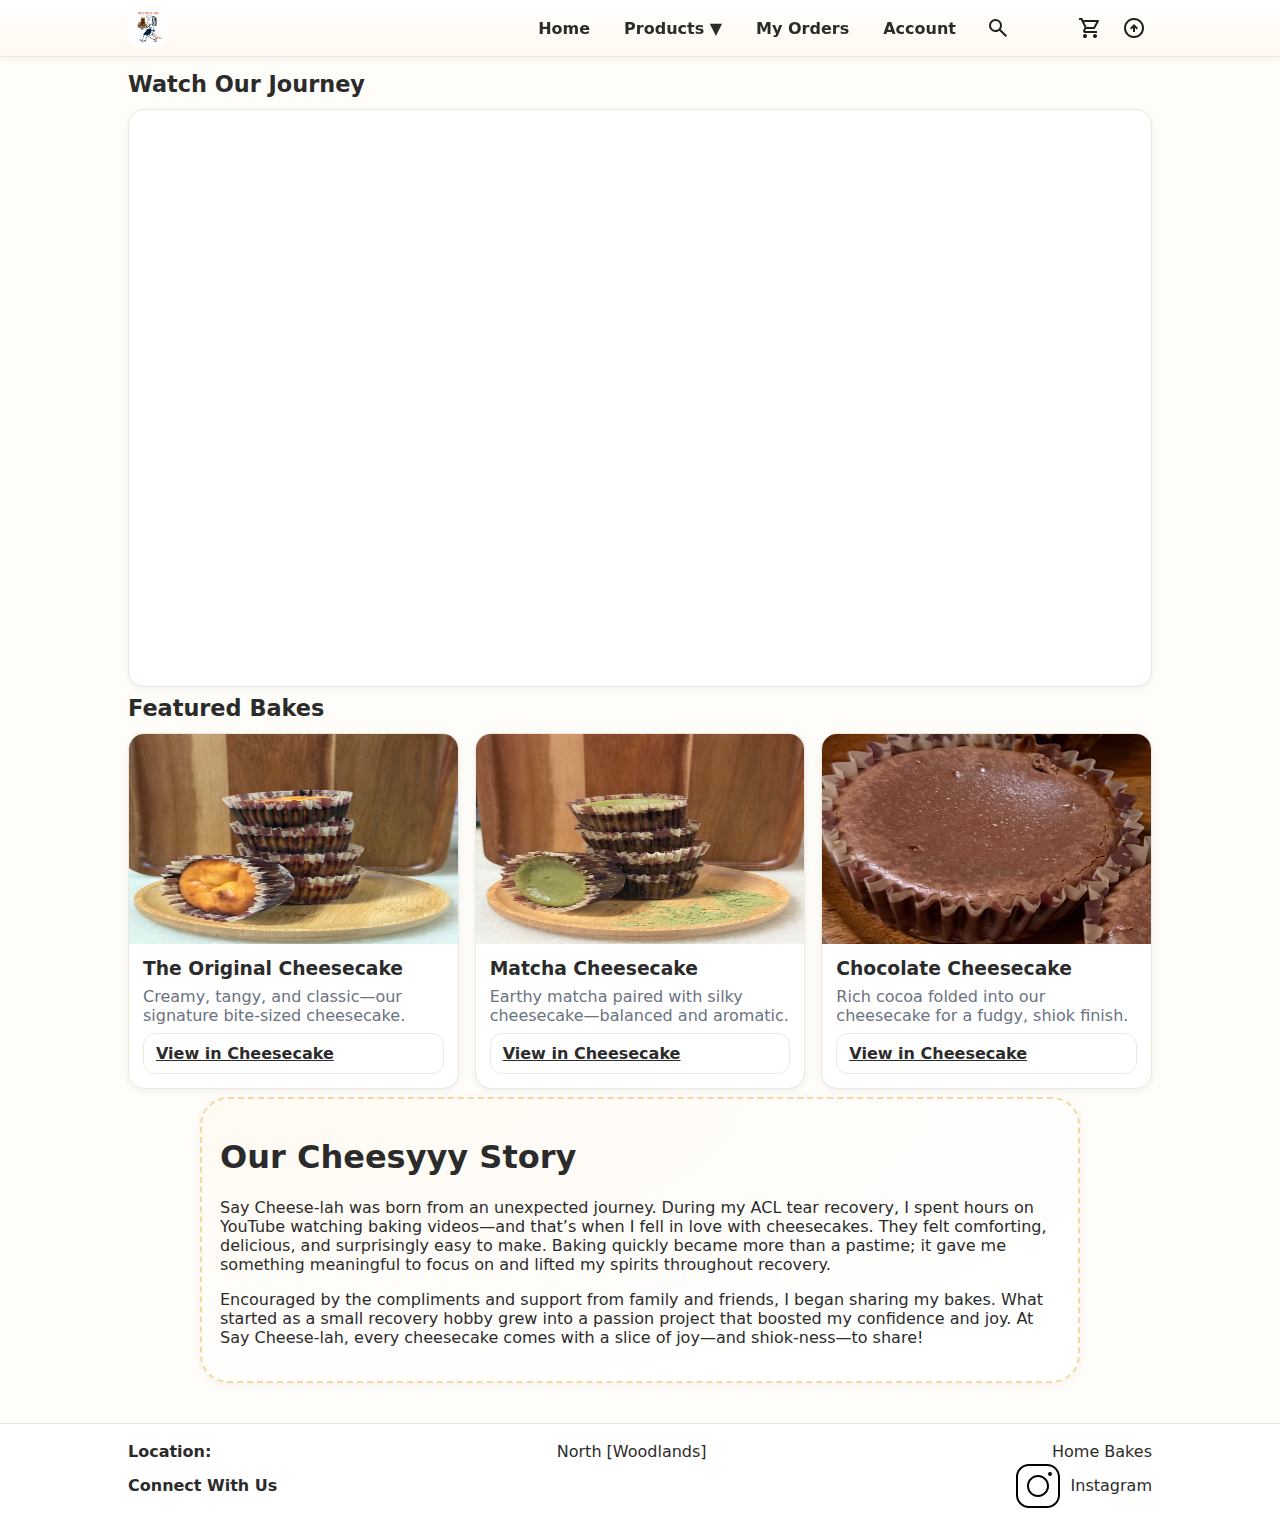
<file: index.html>
<!DOCTYPE html>
<html lang="en">

<head>
  <meta charset="UTF-8" />
  <meta name="viewport" content="width=device-width, initial-scale=1" />
  <title>ShiokBakes</title>

  <!-- Favicon (jpeg) -->
  <link rel="icon" type="image/jpeg" href="/static/images/favicon.jpeg">
  <link rel="shortcut icon" href="/static/images/favicon.jpeg" type="image/jpeg">

  <link rel="stylesheet" href="/static/css/styles.css" />
</head>

<body class="home">
  <!-- Header (shared) -->
  <header class="site-header">
    <div class="header-inner">
      <div class="brand">
        <a href="index.html" aria-label="ShiokBakes Home">
          <img src="/static/images/favicon.jpeg" alt="ShiokBakes logo" class="logo-img" />
        </a>
      </div>

      <nav class="main-nav" aria-label="Primary">
        <a href="index.html" class="nav-link">Home</a>

        <div class="dropdown">
          <a class="dropbtn-link" href="products.html" aria-haspopup="true" aria-expanded="false">Products ▼</a>
          <div class="dropdown-content" role="menu" aria-label="Products">
            <a href="products.html#cheesecake" role="menuitem">Cheesecake</a>
            <a href="products.html#cookies" role="menuitem">Cookies</a>
            <a href="products.html#bread" role="menuitem">Bread</a>
          </div>
        </div>

        <a href="myorders.html" class="nav-link">My Orders</a>
        <a href="account.html" class="nav-link">Account</a>

        <div class="nav-icons" id="navIcons" style="position:relative;">
          <button class="icon-btn" aria-label="Search" id="openSearch" type="button">
            <img src="/static/images/icons/search.svg" alt="Search" />
          </button>
          <div class="search-pop" id="searchPop" aria-hidden="true">
            <input type="search" id="searchInput" placeholder="Search products... (e.g. cheesecake, cookies)" />
            <div class="search-actions">
              <button class="btn-cancel" id="searchCancel" type="button">Cancel</button>
              <button class="btn-go" id="searchGo" type="button">Search</button>
            </div>
          </div>

          <span id="userBadge" class="user-badge" aria-live="polite"></span>

          <a href="cart.html" class="icon-btn cart-btn" aria-label="Cart">
            <img src="/static/images/icons/shopCart.svg" alt="Cart" />
            <span id="cartCount" class="cart-badge" hidden>0</span>
          </a>

          <button id="logoutBtn" class="icon-btn" aria-label="Sign in" type="button">
            <img id="authIcon" src="/static/images/icons/in.svg" alt="Sign in" />
          </button>
        </div>
      </nav>
    </div>
  </header>

  <main class="page-content">

    <!-- 1) YouTube Video (first) -->
    <section class="video-section" aria-labelledby="videoTitle">
      <h2 id="videoTitle" class="section-title">Watch Our Journey</h2>

      <div class="video-wrapper drive" style="max-width: 1280px; margin-inline: auto;">
        <iframe src="https://www.youtube.com/embed/S039izbTt88?rel=0&modestbranding=1&vq=hd1080"
          title="ShiokBakes Journey" frameborder="0"
          allow="accelerometer; autoplay; clipboard-write; encrypted-media; gyroscope; picture-in-picture; fullscreen"
          allowfullscreen loading="lazy">
        </iframe>
      </div>
    </section>

    <!-- 2) Featured Bakes (gallery-only) -->
    <section class="products" aria-labelledby="productsTitle">
      <h2 id="productsTitle" class="section-title">Featured Bakes</h2>

      <div class="gallery-grid">
        <!-- The Original -->
        <article class="gallery-card">
          <img src="/static/images/products/cheesecake.jpeg" alt="The Original Cheesecake" class="gallery-img" />
          <div class="gallery-body">
            <h3 class="gallery-title">The Original Cheesecake</h3>
            <p class="gallery-desc">Creamy, tangy, and classic—our signature bite-sized cheesecake.</p>
            <a class="btn" href="products.html#cheesecake">View in Cheesecake</a>
          </div>
        </article>

        <!-- Matcha -->
        <article class="gallery-card">
          <img src="/static/images/products/matchacheesecake.jpeg" alt="Matcha Cheesecake" class="gallery-img" />
          <div class="gallery-body">
            <h3 class="gallery-title">Matcha Cheesecake</h3>
            <p class="gallery-desc">Earthy matcha paired with silky cheesecake—balanced and aromatic.</p>
            <a class="btn" href="products.html#cheesecake">View in Cheesecake</a>
          </div>
        </article>

        <!-- Chocolate -->
        <article class="gallery-card">
          <img src="/static/images/products/chocolatecheesecake.jpeg" alt="Chocolate Cheesecake" class="gallery-img" />
          <div class="gallery-body">
            <h3 class="gallery-title">Chocolate Cheesecake</h3>
            <p class="gallery-desc">Rich cocoa folded into our cheesecake for a fudgy, shiok finish.</p>
            <a class="btn" href="products.html#cheesecake">View in Cheesecake</a>
          </div>
        </article>
      </div>
    </section>

    <!-- 3) Our Cheesyyy Story (last) -->
    <section class="story story--full" aria-labelledby="storyTitle">
      <div class="story-inner">
        <div class="story-card cloud-frame">
          <h1 id="storyTitle">Our Cheesyyy Story</h1>
          <p>
            Say Cheese-lah was born from an unexpected journey. During my ACL tear recovery, I spent hours on YouTube
            watching baking videos—and that’s when I fell in love with cheesecakes. They felt comforting, delicious,
            and surprisingly easy to make. Baking quickly became more than a pastime; it gave me something meaningful
            to focus on and lifted my spirits throughout recovery.
          </p>
          <p>
            Encouraged by the compliments and support from family and friends, I began sharing my bakes. What started
            as a small recovery hobby grew into a passion project that boosted my confidence and joy. At Say
            Cheese-lah, every cheesecake comes with a slice of joy—and shiok-ness—to share!
          </p>
        </div>
      </div>
    </section>

  </main>

  <footer class="site-footer">
    <div class="footer-left">
      <strong>Location:</strong> North [Woodlands]<br />
      <span>Home Bakes</span>
    </div>
    <div class="footer-right">
      <strong>Connect With Us</strong><br />
      <a href="https://www.instagram.com/" class="social-link" target="_blank" rel="noopener noreferrer">
        <img src="/static/images/icons/instagram.svg" alt="Instagram" />
        <span>Instagram</span>
      </a>
    </div>
  </footer>

  <script src="/static/js/main.js"></script>

  <!-- Safety override (if a legacy .product-card slips on home) -->
  <style>
    body.home .product-card .options,
    body.home .product-card .price-line,
    body.home .product-card .add-to-cart {
      display: none !important;
    }
  </style>
</body>

</html>
</file>
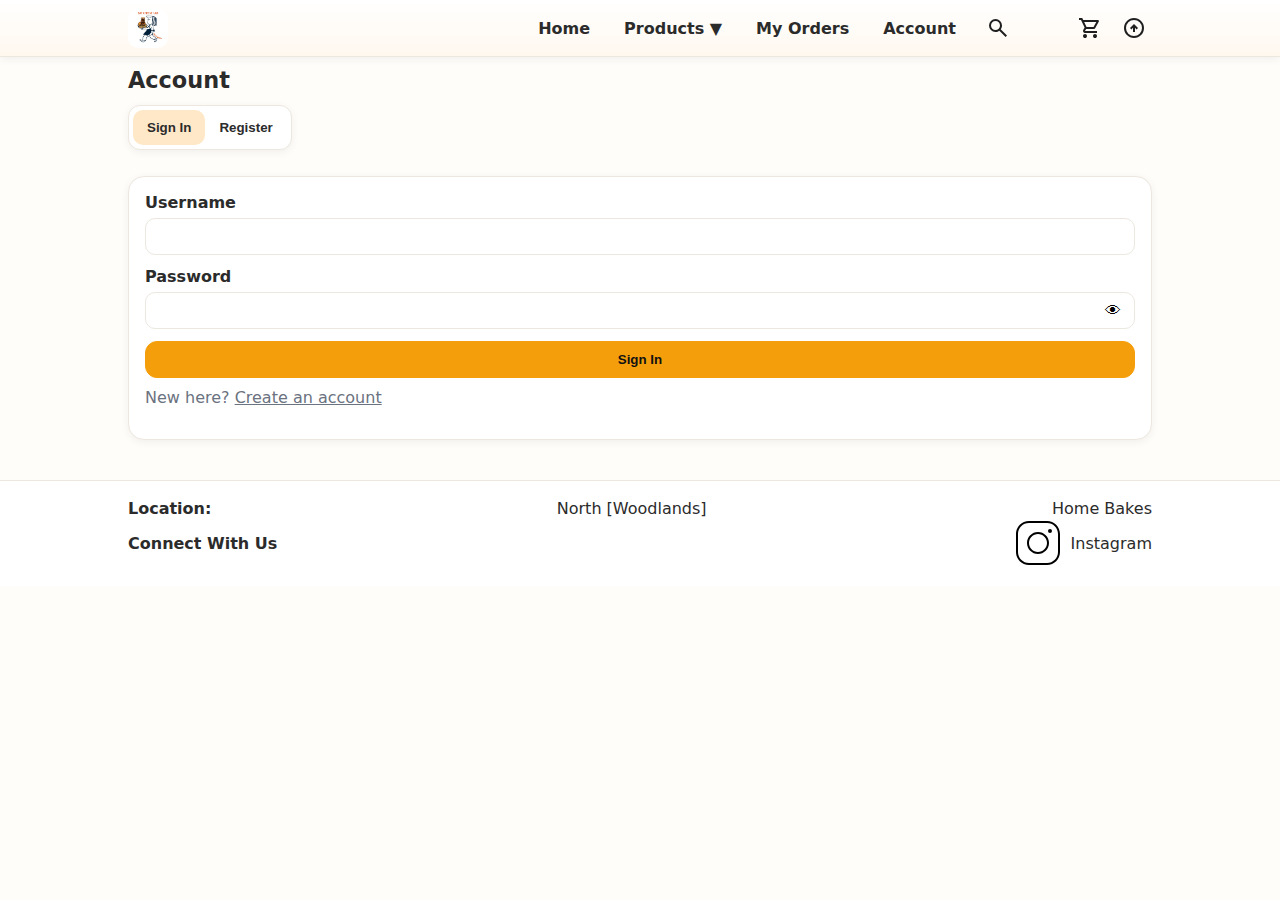
<file: account.html>
<!DOCTYPE html>
<html lang="en">

<head>
  <meta charset="UTF-8" />
  <meta name="viewport" content="width=device-width, initial-scale=1" />
  <title>Account · ShiokBakes</title>

  <link rel="icon" type="image/jpeg" href="/static/images/favicon.jpeg">
  <link rel="stylesheet" href="/static/css/styles.css" />
  <link rel="stylesheet" href="/static/css/account.css" />
</head>

<body>
  <!-- Header (shared) -->
  <header class="site-header">
    <div class="header-inner">
      <div class="brand">
        <a href="index.html" aria-label="ShiokBakes Home">
          <img src="/static/images/favicon.jpeg" alt="ShiokBakes logo" class="logo-img" />
        </a>
      </div>

      <nav class="main-nav" aria-label="Primary">
        <a href="index.html" class="nav-link">Home</a>

        <div class="dropdown">
          <a class="dropbtn-link" href="products.html" aria-haspopup="true" aria-expanded="false">Products ▼</a>
          <div class="dropdown-content" role="menu" aria-label="Products">
            <a href="products.html#cheesecake" role="menuitem">Cheesecake</a>
            <a href="products.html#cookies" role="menuitem">Cookies</a>
            <a href="products.html#bread" role="menuitem">Bread</a>
          </div>
        </div>

        <a href="myorders.html" class="nav-link">My Orders</a>
        <a href="account.html" class="nav-link">Account</a>

        <div class="nav-icons" id="navIcons" style="position:relative;">
          <button class="icon-btn" aria-label="Search" id="openSearch" type="button">
            <img src="/static/images/icons/search.svg" alt="Search" />
          </button>
          <div class="search-pop" id="searchPop" aria-hidden="true">
            <input type="search" id="searchInput" placeholder="Search products..." />
            <div class="search-actions">
              <button class="btn-cancel" id="searchCancel" type="button">Cancel</button>
              <button class="btn-go" id="searchGo" type="button">Search</button>
            </div>
          </div>

          <span id="userBadge" class="user-badge" aria-live="polite"></span>
          <a href="cart.html" class="icon-btn cart-btn" aria-label="Cart">
            <img src="/static/images/icons/shopCart.svg" alt="Cart" />
            <span id="cartCount" class="cart-badge" hidden>0</span>
          </a>
          <button id="logoutBtn" class="icon-btn" aria-label="Sign in" type="button">
            <img id="authIcon" src="/static/images/icons/in.svg" alt="Sign in" />
          </button>
        </div>
      </nav>
    </div>
  </header>

  <main class="account-wrap">
    <h1 class="section-title">Account</h1>

    <div class="tabbar" role="tablist" aria-label="Account tabs">
      <button class="tab active" id="signinTab" role="tab" aria-selected="true" aria-controls="signinPanel">Sign
        In</button>
      <button class="tab" id="registerTab" role="tab" aria-selected="false"
        aria-controls="registerPanel">Register</button>
    </div>

    <!-- Sign in -->
    <section id="signinPanel" class="panel card" role="tabpanel" aria-labelledby="signinTab">
      <form id="loginForm" novalidate>
        <div class="field">
          <label for="loginUsername">Username</label>
          <input id="loginUsername" type="text" autocomplete="username" required />
        </div>

        <div class="field">
          <label for="loginPassword">Password</label>
          <div class="pw-wrap">
            <input id="loginPassword" type="password" autocomplete="current-password" required />
            <button class="pw-toggle" type="button" aria-label="Show password">👁</button>
          </div>
        </div>

        <button class="btn primary full" type="submit">Sign In</button>

        <p class="hint">New here?
          <a href="#" id="goRegister">Create an account</a>
        </p>

        <div class="error" id="loginError" hidden></div>
      </form>
    </section>

    <!-- Register -->
    <section id="registerPanel" class="panel card hidden" role="tabpanel" aria-labelledby="registerTab">
      <form id="registerForm" novalidate>
        <div class="field">
          <label for="regUsername">Username</label>
          <input id="regUsername" type="text" autocomplete="username" required />
        </div>
        <div class="field">
          <label for="regEmail">Email</label>
          <input id="regEmail" type="email" autocomplete="email" required />
        </div>
        <div class="field">
          <label for="regAddress">Address</label>
          <input id="regAddress" type="text" autocomplete="street-address" required />
        </div>
        <div class="field">
          <label for="regPassword">Password</label>
          <div class="pw-wrap">
            <input id="regPassword" type="password" autocomplete="new-password" required />
            <button class="pw-toggle" type="button" aria-label="Show password">👁</button>
          </div>
        </div>

        <button class="btn primary full" type="submit">Create Account</button>

        <p class="hint">Already have an account?
          <a href="#" id="goSignin">Sign in</a>
        </p>

        <div class="error" id="registerError" hidden></div>
      </form>
    </section>

    <!-- Signed-in summary -->
    <section id="signedInPanel" class="panel card hidden" role="region" aria-label="Signed in">
      <h2>Welcome, <span id="acctName"></span>!</h2>
      <p class="muted">You’re signed in. Use the navigation to view products or check your orders.</p>
      <div class="stack">
        <a class="btn" href="products.html">Products</a>
        <a class="btn" href="myorders.html">My Orders</a>
        <button class="btn" id="signoutHere" type="button">Sign out</button>
      </div>
    </section>
  </main>

  <footer class="site-footer">
    <div class="footer-left">
      <strong>Location:</strong> North [Woodlands]<br />
      <span>Home Bakes</span>
    </div>
    <div class="footer-right">
      <strong>Connect With Us</strong><br />
      <a href="https://www.instagram.com/" class="social-link" target="_blank" rel="noopener noreferrer">
        <img src="/static/images/icons/instagram.svg" alt="Instagram" />
        <span>Instagram</span>
      </a>
    </div>
  </footer>

  <script src="/static/js/main.js"></script>
  <script src="/static/js/account.js"></script>
</body>

</html>
</file>
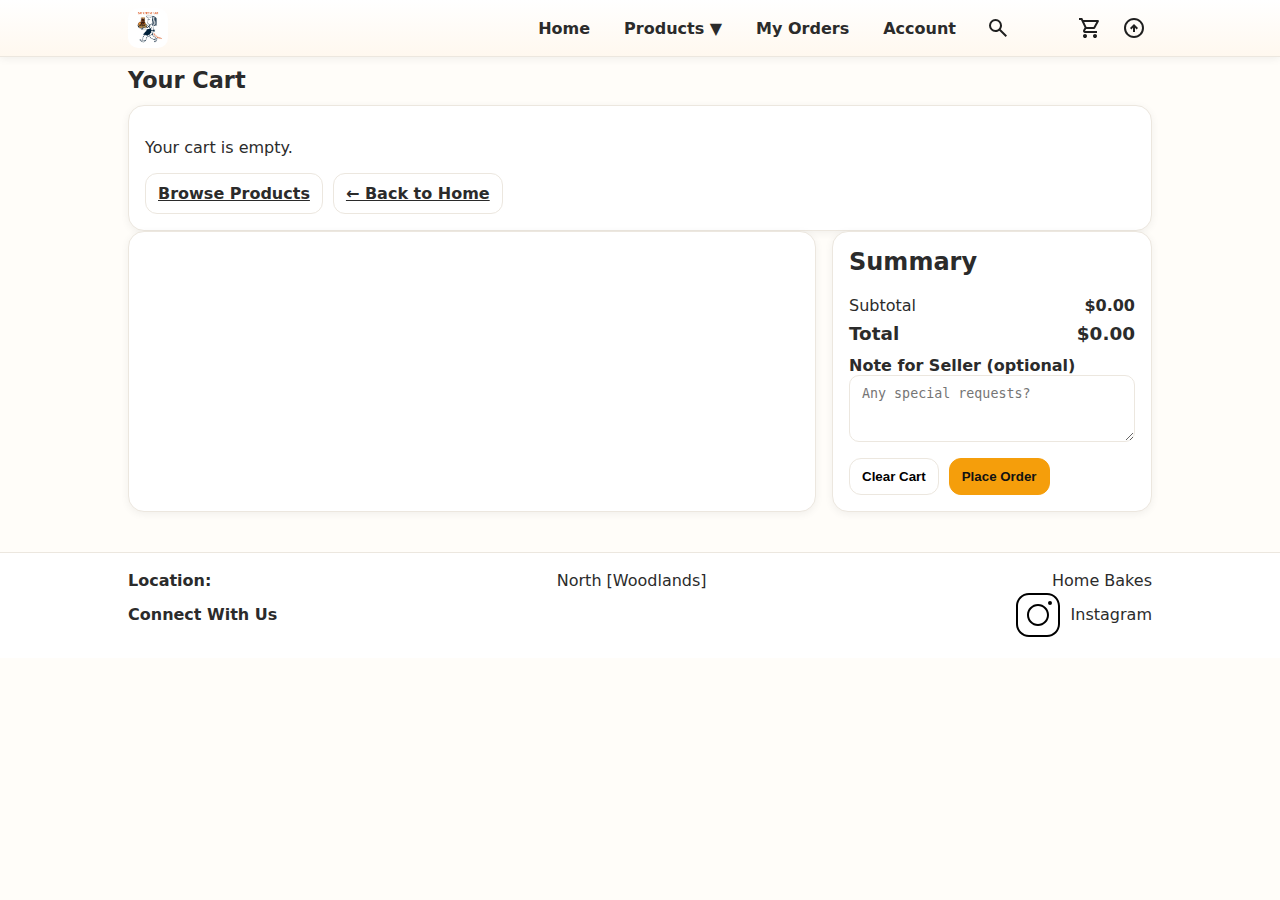
<file: cart.html>
<!DOCTYPE html>
<html lang="en">

<head>
  <meta charset="UTF-8" />
  <meta name="viewport" content="width=device-width, initial-scale=1" />
  <title>Cart · ShiokBakes</title>

  <link rel="icon" type="image/jpeg" href="/static/images/favicon.jpeg">
  <link rel="stylesheet" href="/static/css/styles.css" />
  <link rel="stylesheet" href="/static/css/cart.css" />
</head>

<body>
  <!-- Header (shared) -->
  <header class="site-header">
    <div class="header-inner">
      <div class="brand">
        <a href="index.html" aria-label="ShiokBakes Home">
          <img src="/static/images/favicon.jpeg" alt="ShiokBakes logo" class="logo-img" />
        </a>
      </div>

      <nav class="main-nav" aria-label="Primary">
        <a href="index.html" class="nav-link">Home</a>

        <div class="dropdown">
          <a class="dropbtn-link" href="products.html" aria-haspopup="true" aria-expanded="false">Products ▼</a>
          <div class="dropdown-content" role="menu" aria-label="Products">
            <a href="products.html#cheesecake" role="menuitem">Cheesecake</a>
            <a href="products.html#cookies" role="menuitem">Cookies</a>
            <a href="products.html#bread" role="menuitem">Bread</a>
          </div>
        </div>

        <a href="myorders.html" class="nav-link">My Orders</a>
        <a href="account.html" class="nav-link">Account</a>

        <div class="nav-icons" id="navIcons" style="position:relative;">
          <button class="icon-btn" aria-label="Search" id="openSearch" type="button">
            <img src="/static/images/icons/search.svg" alt="Search" />
          </button>
          <div class="search-pop" id="searchPop" aria-hidden="true">
            <input type="search" id="searchInput" placeholder="Search products..." />
            <div class="search-actions">
              <button class="btn-cancel" id="searchCancel" type="button">Cancel</button>
              <button class="btn-go" id="searchGo" type="button">Search</button>
            </div>
          </div>

          <span id="userBadge" class="user-badge" aria-live="polite"></span>
          <a href="cart.html" class="icon-btn cart-btn" aria-label="Cart">
            <img src="/static/images/icons/shopCart.svg" alt="Cart" />
            <span id="cartCount" class="cart-badge" hidden>0</span>
          </a>
          <button id="logoutBtn" class="icon-btn" aria-label="Sign in" type="button">
            <img id="authIcon" src="/static/images/icons/in.svg" alt="Sign in" />
          </button>
        </div>
      </nav>
    </div>
  </header>

  <main class="cart-wrap">
    <h1 class="section-title">Your Cart</h1>

    <div id="cartEmpty" class="card" hidden>
      <p>Your cart is empty.</p>
      <div class="stack">
        <a class="btn" href="products.html">Browse Products</a>
        <a class="btn" href="index.html">← Back to Home</a>
      </div>
    </div>

    <div id="cartContent" class="cart-grid" hidden>
      <div class="card">
        <div id="cartItems"></div>
      </div>

      <aside class="card cart-summary">
        <h2>Summary</h2>
        <div class="summary-row">
          <span>Subtotal</span>
          <strong id="sumSubtotal">$0.00</strong>
        </div>
        <div class="summary-row total">
          <span>Total</span>
          <strong id="sumTotal">$0.00</strong>
        </div>

        <div class="field" style="margin-top:12px;">
          <label for="orderNote"><strong>Note for Seller (optional)</strong></label>
          <textarea id="orderNote" rows="3" placeholder="Any special requests?"></textarea>
        </div>

        <div class="stack" style="margin-top:12px;">
          <button class="btn" id="clearCart" type="button">Clear Cart</button>
          <button class="btn primary" id="placeOrder" type="button">Place Order</button>
        </div>
      </aside>
    </div>
  </main>

  <footer class="site-footer">
    <div class="footer-left">
      <strong>Location:</strong> North [Woodlands]<br />
      <span>Home Bakes</span>
    </div>
    <div class="footer-right">
      <strong>Connect With Us</strong><br />
      <a href="https://www.instagram.com/" class="social-link" target="_blank" rel="noopener noreferrer">
        <img src="/static/images/icons/instagram.svg" alt="Instagram" />
        <span>Instagram</span>
      </a>
    </div>
  </footer>

  <script src="/static/js/main.js"></script>
  <script src="/static/js/cart.js"></script>
</body>

</html>
</file>
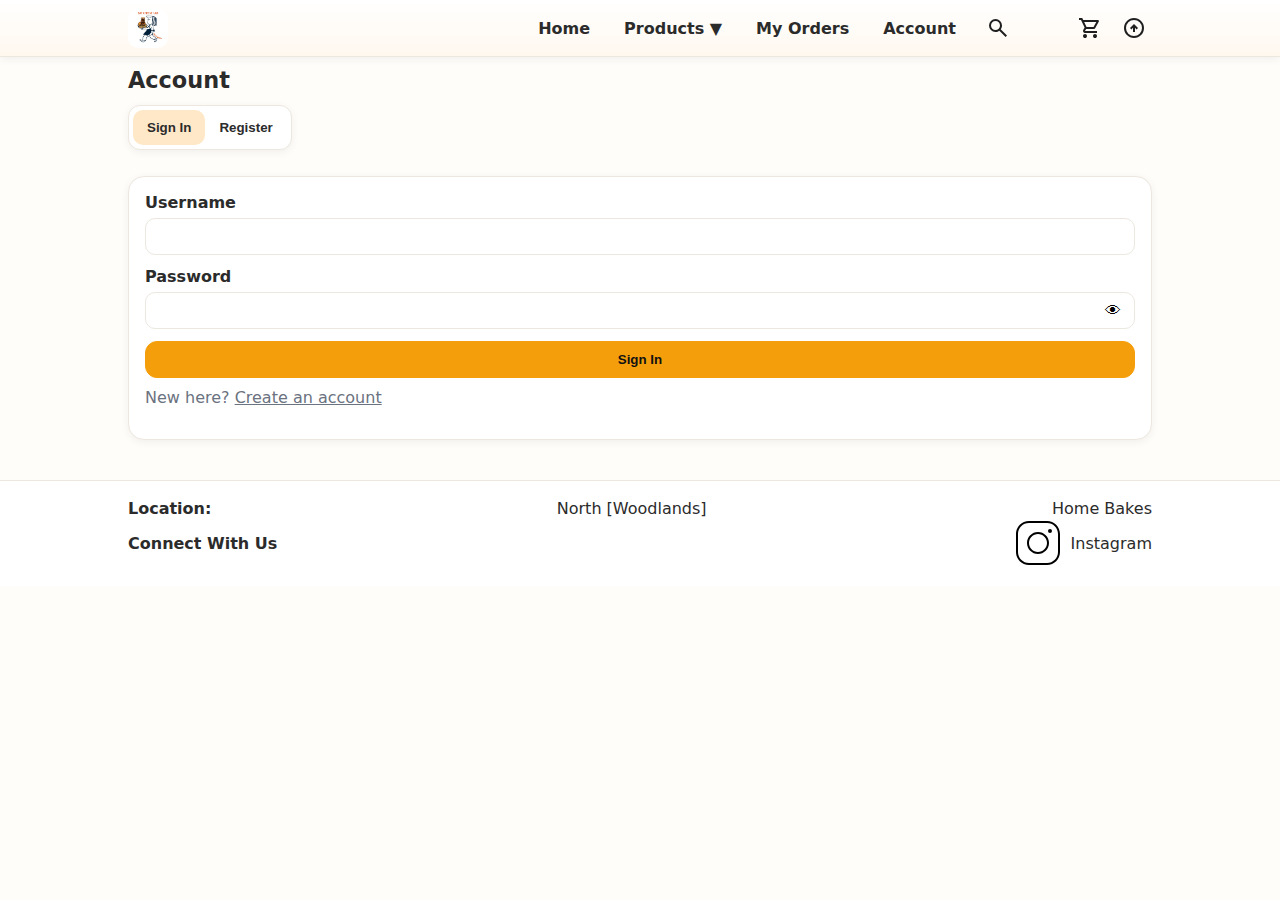
<file: myorders.html>
<!DOCTYPE html>
<html lang="en">

<head>
  <meta charset="UTF-8" />
  <meta name="viewport" content="width=device-width, initial-scale=1" />
  <title>My Orders · ShiokBakes</title>

  <link rel="icon" type="image/jpeg" href="/static/images/favicon.jpeg">
  <link rel="stylesheet" href="/static/css/styles.css" />
  <link rel="stylesheet" href="/static/css/orders.css" />
</head>

<body>
  <!-- Header (shared) -->
  <header class="site-header">
    <div class="header-inner">
      <div class="brand">
        <a href="index.html" aria-label="ShiokBakes Home">
          <img src="/static/images/favicon.jpeg" alt="ShiokBakes logo" class="logo-img" />
        </a>
      </div>

      <nav class="main-nav" aria-label="Primary">
        <a href="index.html" class="nav-link">Home</a>

        <div class="dropdown">
          <a class="dropbtn-link" href="products.html" aria-haspopup="true" aria-expanded="false">Products ▼</a>
          <div class="dropdown-content" role="menu" aria-label="Products">
            <a href="products.html#cheesecake" role="menuitem">Cheesecake</a>
            <a href="products.html#cookies" role="menuitem">Cookies</a>
            <a href="products.html#bread" role="menuitem">Bread</a>
          </div>
        </div>

        <a href="myorders.html" class="nav-link">My Orders</a>
        <a href="account.html" class="nav-link">Account</a>

        <div class="nav-icons" id="navIcons" style="position:relative;">
          <button class="icon-btn" aria-label="Search" id="openSearch" type="button">
            <img src="/static/images/icons/search.svg" alt="Search" />
          </button>
          <div class="search-pop" id="searchPop" aria-hidden="true">
            <input type="search" id="searchInput" placeholder="Search products..." />
            <div class="search-actions">
              <button class="btn-cancel" id="searchCancel" type="button">Cancel</button>
              <button class="btn-go" id="searchGo" type="button">Search</button>
            </div>
          </div>

          <span id="userBadge" class="user-badge" aria-live="polite"></span>
          <a href="cart.html" class="icon-btn cart-btn" aria-label="Cart">
            <img src="/static/images/icons/shopCart.svg" alt="Cart" />
            <span id="cartCount" class="cart-badge" hidden>0</span>
          </a>
          <button id="logoutBtn" class="icon-btn" aria-label="Sign in" type="button">
            <img id="authIcon" src="/static/images/icons/in.svg" alt="Sign in" />
          </button>
        </div>
      </nav>
    </div>
  </header>

  <main class="orders-wrap">
    <h1 class="section-title">My Orders</h1>

    <div id="ordersEmpty" class="card" hidden>
      <p>No orders yet.</p>
      <div class="stack">
        <a class="btn" href="products.html">Browse Products</a>
        <a class="btn" href="index.html">← Back to Home</a>
      </div>
    </div>

    <div id="ordersList" class="orders-list"></div>
  </main>

  <footer class="site-footer">
    <div class="footer-left">
      <strong>Location:</strong> North [Woodlands]<br />
      <span>Home Bakes</span>
    </div>
    <div class="footer-right">
      <strong>Connect With Us</strong><br />
      <a href="https://www.instagram.com/" class="social-link" target="_blank" rel="noopener noreferrer">
        <img src="/static/images/icons/instagram.svg" alt="Instagram" />
        <span>Instagram</span>
      </a>
    </div>
  </footer>

  <script src="/static/js/main.js"></script>
  <script src="/static/js/orders.js"></script>
</body>

</html>
</file>
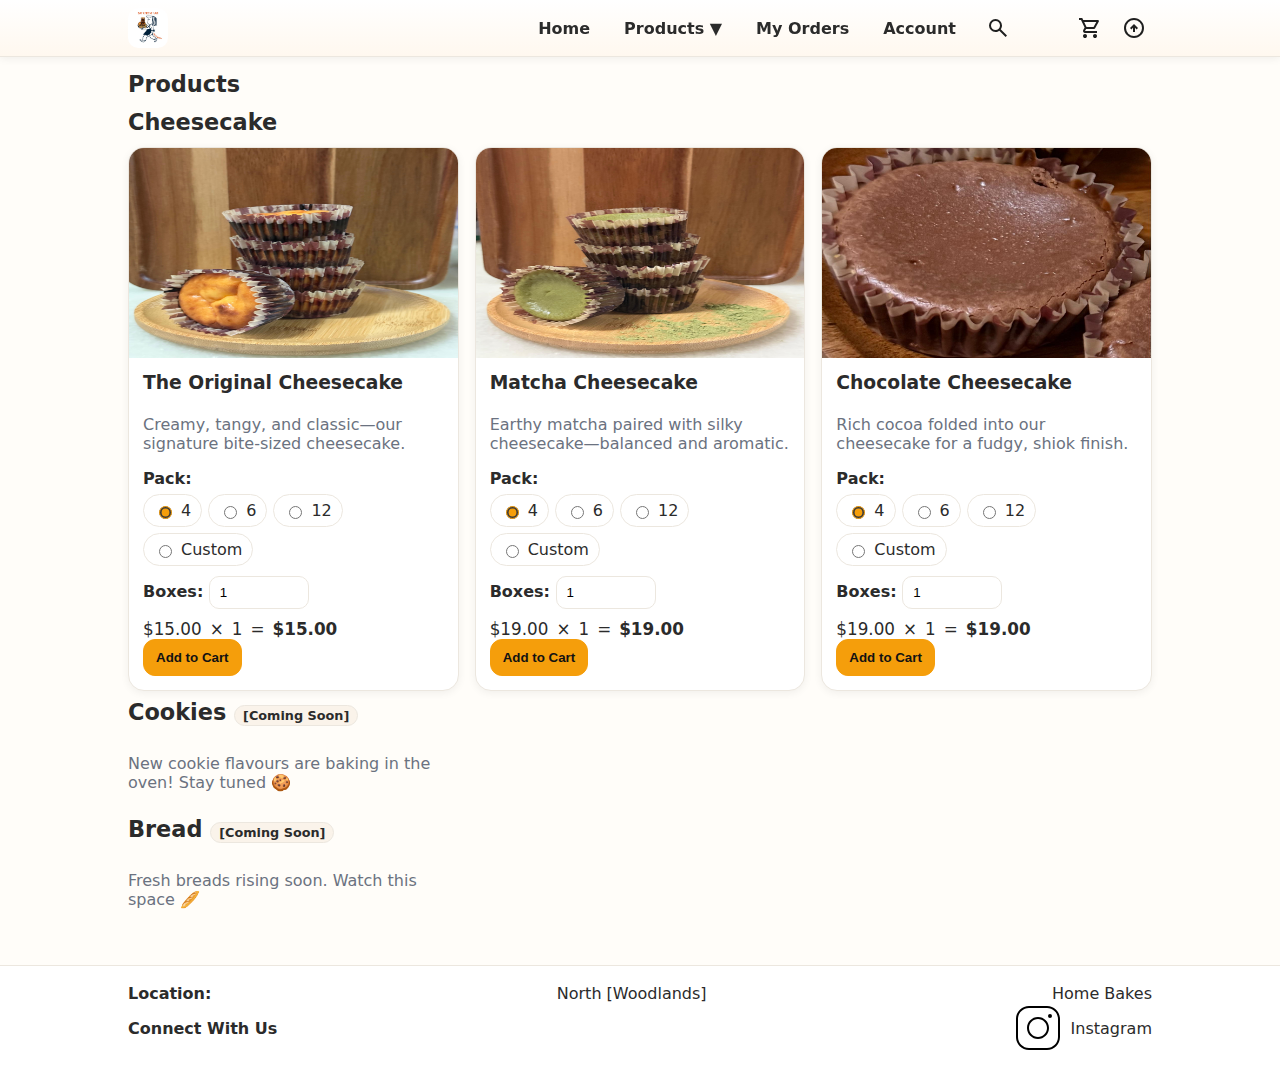
<file: products.html>
<!DOCTYPE html>
<html lang="en">

<head>
  <meta charset="UTF-8" />
  <meta name="viewport" content="width=device-width, initial-scale=1" />
  <title>Products · ShiokBakes</title>

  <link rel="icon" type="image/jpeg" href="/static/images/favicon.jpeg">
  <link rel="stylesheet" href="/static/css/styles.css" />
</head>

<body>
  <!-- Header (shared) -->
  <header class="site-header">
    <div class="header-inner">
      <div class="brand">
        <a href="index.html" aria-label="ShiokBakes Home">
          <img src="/static/images/favicon.jpeg" alt="ShiokBakes logo" class="logo-img" />
        </a>
      </div>

      <nav class="main-nav" aria-label="Primary">
        <a href="index.html" class="nav-link">Home</a>

        <div class="dropdown">
          <a class="dropbtn-link" href="products.html" aria-haspopup="true" aria-expanded="false">Products ▼</a>
          <div class="dropdown-content" role="menu" aria-label="Products">
            <a href="#cheesecake" role="menuitem">Cheesecake</a>
            <a href="#cookies" role="menuitem">Cookies</a>
            <a href="#bread" role="menuitem">Bread</a>
          </div>
        </div>

        <a href="myorders.html" class="nav-link">My Orders</a>
        <a href="account.html" class="nav-link">Account</a>

        <div class="nav-icons" id="navIcons" style="position:relative;">
          <button class="icon-btn" aria-label="Search" id="openSearch" type="button">
            <img src="/static/images/icons/search.svg" alt="Search" />
          </button>
          <div class="search-pop" id="searchPop" aria-hidden="true">
            <input type="search" id="searchInput" placeholder="Search products..." />
            <div class="search-actions">
              <button class="btn-cancel" id="searchCancel" type="button">Cancel</button>
              <button class="btn-go" id="searchGo" type="button">Search</button>
            </div>
          </div>

          <span id="userBadge" class="user-badge" aria-live="polite"></span>
          <a href="cart.html" class="icon-btn cart-btn" aria-label="Cart">
            <img src="/static/images/icons/shopCart.svg" alt="Cart" />
            <span id="cartCount" class="cart-badge" hidden>0</span>
          </a>
          <button id="logoutBtn" class="icon-btn" aria-label="Sign in" type="button">
            <img id="authIcon" src="/static/images/icons/in.svg" alt="Sign in" />
          </button>
        </div>
      </nav>
    </div>
  </header>

  <main class="page-content">
    <h1 class="section-title">Products</h1>

    <!-- Cheesecake: full purchase cards -->
    <section id="cheesecake" class="products" aria-labelledby="cheeseTitle">
      <h2 id="cheeseTitle" class="section-title">Cheesecake</h2>

      <div class="product-grid">
        <!-- The Original -->
        <article class="product-card">
          <img src="/static/images/products/cheesecake.jpeg" alt="The Original Cheesecake" class="product-img" />
          <div class="product-body" data-id="1" data-name="The Original Cheesecake"
            data-img="/static/images/products/cheesecake.jpeg" data-price4="15.00" data-price6="22.00"
            data-price12="45.00" data-piece="4.00">
            <div class="name-qty">
              <h3 class="product-title">The Original Cheesecake</h3>
            </div>

            <div class="options">
              <p class="muted">Creamy, tangy, and classic—our signature bite-sized cheesecake.</p>

              <div class="pack">
                <span class="opt-label">Pack:</span>
                <div class="pack-row">
                  <label class="pill"><input type="radio" name="pack-1" value="4" checked>4</label>
                  <label class="pill"><input type="radio" name="pack-1" value="6">6</label>
                  <label class="pill"><input type="radio" name="pack-1" value="12">12</label>
                  <label class="pill"><input type="radio" name="pack-1" value="custom">Custom</label>
                </div>
              </div>

              <div class="boxes">
                <label class="opt-label">Boxes:
                  <input type="number" class="boxes-input" min="1" value="1" inputmode="numeric" />
                </label>
              </div>

              <p class="custom-note" hidden>
                Note: Please email
                <a href="mailto:orders@shiokbakes.com">orders@shiokbakes.com</a>
                for custom orders.
              </p>

              <div class="price-line">
                <span class="unit-price" data-unit="15.00">$15.00</span>
                <span class="times">×</span>
                <span class="boxes-count">1</span>
                = <strong class="total-price">$15.00</strong>
              </div>
            </div>

            <button class="btn primary add-to-cart" type="button">Add to Cart</button>
          </div>
        </article>

        <!-- Matcha -->
        <article class="product-card">
          <img src="/static/images/products/matchacheesecake.jpeg" alt="Matcha Cheesecake" class="product-img" />
          <div class="product-body" data-id="2" data-name="Matcha Cheesecake"
            data-img="/static/images/products/matchacheesecake.jpeg" data-price4="19.00" data-price6="28.00"
            data-price12="57.00">
            <div class="name-qty">
              <h3 class="product-title">Matcha Cheesecake</h3>
            </div>

            <div class="options">
              <p class="muted">Earthy matcha paired with silky cheesecake—balanced and aromatic.</p>

              <div class="pack">
                <span class="opt-label">Pack:</span>
                <div class="pack-row">
                  <label class="pill"><input type="radio" name="pack-2" value="4" checked>4</label>
                  <label class="pill"><input type="radio" name="pack-2" value="6">6</label>
                  <label class="pill"><input type="radio" name="pack-2" value="12">12</label>
                  <label class="pill"><input type="radio" name="pack-2" value="custom">Custom</label>
                </div>
              </div>

              <div class="boxes">
                <label class="opt-label">Boxes:
                  <input type="number" class="boxes-input" min="1" value="1" inputmode="numeric" />
                </label>
              </div>

              <p class="custom-note" hidden>
                Note: Please email
                <a href="mailto:orders@shiokbakes.com">orders@shiokbakes.com</a>
                for custom orders.
              </p>

              <div class="price-line">
                <span class="unit-price" data-unit="19.00">$19.00</span>
                <span class="times">×</span>
                <span class="boxes-count">1</span>
                = <strong class="total-price">$19.00</strong>
              </div>
            </div>

            <button class="btn primary add-to-cart" type="button">Add to Cart</button>
          </div>
        </article>

        <!-- Chocolate -->
        <article class="product-card">
          <img src="/static/images/products/chocolatecheesecake.jpeg" alt="Chocolate Cheesecake" class="product-img" />
          <div class="product-body" data-id="3" data-name="Chocolate Cheesecake"
            data-img="/static/images/products/chocolatecheesecake.jpeg" data-price4="19.00" data-price6="28.00"
            data-price12="57.00">
            <div class="name-qty">
              <h3 class="product-title">Chocolate Cheesecake</h3>
            </div>

            <div class="options">
              <p class="muted">Rich cocoa folded into our cheesecake for a fudgy, shiok finish.</p>

              <div class="pack">
                <span class="opt-label">Pack:</span>
                <div class="pack-row">
                  <label class="pill"><input type="radio" name="pack-3" value="4" checked>4</label>
                  <label class="pill"><input type="radio" name="pack-3" value="6">6</label>
                  <label class="pill"><input type="radio" name="pack-3" value="12">12</label>
                  <label class="pill"><input type="radio" name="pack-3" value="custom">Custom</label>
                </div>
              </div>

              <div class="boxes">
                <label class="opt-label">Boxes:
                  <input type="number" class="boxes-input" min="1" value="1" inputmode="numeric" />
                </label>
              </div>

              <p class="custom-note" hidden>
                Note: Please email
                <a href="mailto:orders@shiokbakes.com">orders@shiokbakes.com</a>
                for custom orders.
              </p>

              <div class="price-line">
                <span class="unit-price" data-unit="19.00">$19.00</span>
                <span class="times">×</span>
                <span class="boxes-count">1</span>
                = <strong class="total-price">$19.00</strong>
              </div>
            </div>

            <button class="btn primary add-to-cart" type="button">Add to Cart</button>
          </div>
        </article>
      </div>
    </section>

    <!-- Cookies / Bread (Coming soon) -->
    <section id="cookies" class="products" aria-labelledby="cookiesTitle">
      <h2 id="cookiesTitle" class="section-title">Cookies <span class="badge">[Coming Soon]</span></h2>
      <div class="product-grid">
        <p class="muted">New cookie flavours are baking in the oven! Stay tuned 🍪</p>
      </div>
    </section>

    <section id="bread" class="products" aria-labelledby="breadTitle">
      <h2 id="breadTitle" class="section-title">Bread <span class="badge">[Coming Soon]</span></h2>
      <div class="product-grid">
        <p class="muted">Fresh breads rising soon. Watch this space 🥖</p>
      </div>
    </section>
  </main>

  <footer class="site-footer">
    <div class="footer-left">
      <strong>Location:</strong> North [Woodlands]<br />
      <span>Home Bakes</span>
    </div>
    <div class="footer-right">
      <strong>Connect With Us</strong><br />
      <a href="https://www.instagram.com/" class="social-link" target="_blank" rel="noopener noreferrer">
        <img src="/static/images/icons/instagram.svg" alt="Instagram" />
        <span>Instagram</span>
      </a>
    </div>
  </footer>

  <script src="/static/js/main.js"></script>
</body>

</html>
</file>
<file: static/css/styles.css>
/* ========== ShiokBakes – Global Theme & Layout ========== */

/* Soft bakery theme (warm, cozy) */
:root {
  --bg: #fffdf9;
  --text: #2b2b2b;
  --muted: #6b7280;

  --brand: #f59e0b;
  /* honey amber */
  --brand-2: #fde68a;
  /* soft honey */
  --accent: #e11d48;
  /* raspberry pink (for alerts/badge) */

  --card-bg: #ffffff;
  --card-border: #ece7df;

  --pill-bg: #faf3ea;
  --pill-active: #ffe8c7;
  --pill-text-active: #2b2b2b;

  --shadow-sm: 0 2px 8px rgba(0, 0, 0, .06);
  --shadow-lg: 0 20px 36px rgba(0, 0, 0, .12);

  --wrap: 1024px;
}

* {
  box-sizing: border-box;
}

html {
  font-size: 16px;
}

@media (max-width: 360px) {
  html {
    font-size: 15px;
  }
}

@media (max-width: 320px) {
  html {
    font-size: 14px;
  }
}

html,
body {
  margin: 0;
  padding: 0;
  background: var(--bg);
  color: var(--text);
  font-family: system-ui, -apple-system, Segoe UI, Roboto, "Helvetica Neue", Arial, "Noto Sans", "Apple Color Emoji", "Segoe UI Emoji", "Segoe UI Symbol";
}

img {
  max-width: 100%;
  display: block;
}

a {
  color: inherit;
}

/* -------- Header -------- */
.site-header {
  position: sticky;
  top: 0;
  z-index: 999;
  background: linear-gradient(180deg, #fff, #fff8ef);
  border-bottom: 1px solid var(--card-border);
  box-shadow: var(--shadow-sm);
  overflow: visible;
  /* so dropdown can overflow */
}

.header-inner {
  width: min(var(--wrap), 95%);
  margin: 0 auto;
  display: flex;
  align-items: center;
  justify-content: space-between;
  gap: 12px;
  padding: 8px 0;
}

.brand {
  display: flex;
  align-items: center;
  gap: 10px;
}

.logo-img {
  width: 40px;
  height: 40px;
  border-radius: 10px;
}

/* Nav bar */
.main-nav {
  display: flex;
  align-items: center;
  gap: 14px;
}

.nav-link {
  text-decoration: none;
  font-weight: 700;
  padding: 8px 10px;
  border-radius: 8px;
}

.nav-link:hover {
  background: var(--pill-bg);
}

/* Dropdown (anchor button that also links) */
.dropdown {
  position: relative;
}

.dropbtn-link {
  text-decoration: none;
  color: var(--text);
  font-weight: 700;
  padding: 8px 10px;
  border-radius: 8px;
  display: inline-block;
}

.dropbtn-link:hover {
  background: var(--pill-bg);
}

.dropdown-content {
  position: absolute;
  right: 0;
  top: 100%;
  display: none;
  min-width: 180px;
  background: #fff;
  border: 1px solid var(--card-border);
  border-radius: 12px;
  box-shadow: var(--shadow-lg);
  padding: 6px;
  z-index: 1000;
}

.dropdown:hover .dropdown-content,
.dropdown:focus-within .dropdown-content {
  display: block;
}

.dropdown-content a {
  display: block;
  padding: 10px 12px;
  border-radius: 8px;
  color: var(--text);
  text-decoration: none;
  white-space: nowrap;
}

.dropdown-content a:hover {
  background: var(--pill-bg);
}

/* Icons area */
.nav-icons {
  display: flex;
  align-items: center;
  gap: 8px;
  position: relative;
}

.icon-btn {
  background: transparent;
  border: 0;
  cursor: pointer;
  padding: 6px;
  border-radius: 10px;
}

.icon-btn:hover {
  background: var(--pill-bg);
}

.user-badge {
  font-weight: 800;
  color: #6b7280;
  min-width: 40px;
  text-align: right;
}

/* Search popover */
.search-pop {
  position: absolute;
  right: 60px;
  top: 120%;
  background: #fff;
  border: 1px solid var(--card-border);
  border-radius: 12px;
  box-shadow: var(--shadow-lg);
  padding: 10px;
  width: 260px;
  display: none;
}

.search-pop[aria-hidden="false"] {
  display: block;
}

.search-pop input[type="search"] {
  width: 100%;
  padding: 10px 12px;
  border: 1px solid var(--card-border);
  border-radius: 10px;
  outline: none;
}

.search-actions {
  display: flex;
  gap: 8px;
  justify-content: flex-end;
  margin-top: 8px;
}

.btn-go,
.btn-cancel {
  padding: 8px 10px;
  border-radius: 10px;
  border: 1px solid var(--card-border);
  background: #fff;
  cursor: pointer;
}

.btn-go {
  background: var(--brand-2);
  font-weight: 700;
}

/* Cart badge */
.cart-btn {
  position: relative;
}

.cart-badge {
  position: absolute;
  bottom: -2px;
  right: -2px;
  background: var(--accent);
  color: #fff;
  font-size: 11px;
  font-weight: 800;
  min-width: 18px;
  height: 18px;
  line-height: 18px;
  text-align: center;
  border-radius: 999px;
  padding: 0 5px;
  box-shadow: 0 0 0 2px #fff;
}

/* -------- Page layout -------- */
.page-content {
  width: min(var(--wrap), 95%);
  margin: 14px auto 40px;
}

.section-title {
  font-size: 1.4rem;
  margin: 8px 0 12px;
  font-weight: 900;
}

/* -------- Story “cloud” frame -------- */
.story--full {
  margin-top: 8px;
}

.story-inner {
  display: flex;
  justify-content: center;
}

.cloud-frame {
  background: radial-gradient(120% 120% at 0% 0%, #fffaf2, #fff) border-box;
  border: 2px dashed #f5d7a3;
  border-radius: 28px;
  box-shadow: var(--shadow-sm);
  padding: 18px 18px;
  max-width: 880px;
}

/* -------- Video -------- */
.video-section .video-wrapper {
  border: 1px solid var(--card-border);
  border-radius: 16px;
  overflow: hidden;
  box-shadow: var(--shadow-sm);
  background: #fff;
}

/* Responsive 16:9 for Google Drive iframe */
.video-wrapper.drive {
  position: relative;
  width: 100%;
  padding-bottom: 56.25%;
}

.video-wrapper.drive iframe {
  position: absolute;
  inset: 0;
  width: 100%;
  height: 100%;
  border: 0;
  display: block;
}

/* -------- Product cards (with cart controls) -------- */
.product-grid {
  display: grid;
  gap: 16px;
  grid-template-columns: repeat(3, 1fr);
}

@media (max-width: 960px) {
  .product-grid {
    grid-template-columns: repeat(2, 1fr);
  }
}

@media (max-width: 640px) {
  .product-grid {
    grid-template-columns: 1fr;
  }
}

.product-card {
  background: var(--card-bg);
  border: 1px solid var(--card-border);
  border-radius: 16px;
  overflow: hidden;
  box-shadow: var(--shadow-sm);
}

.product-img {
  width: 100%;
  height: 210px;
  object-fit: fill;
}

.product-body {
  padding: 14px;
}

.name-qty {
  display: flex;
  align-items: baseline;
  justify-content: space-between;
  gap: 10px;
}

.product-title {
  margin: 0 0 6px;
}

.price-tier-hint {
  color: var(--muted);
  font-size: .9rem;
}

.options {
  margin-top: 8px;
}

.opt-label {
  font-weight: 800;
  margin-right: 8px;
}

.pack-row {
  display: flex;
  flex-wrap: wrap;
  gap: 6px;
  margin-top: 6px;
}

.pill {
  display: inline-flex;
  align-items: center;
  gap: 6px;
  padding: 6px 10px;
  border-radius: 999px;
  border: 1px solid var(--card-border);
  background: #fff;
  cursor: pointer;
}

.pill input {
  accent-color: var(--brand);
}

.boxes {
  margin-top: 10px;
}

.boxes-input {
  width: 100px;
  padding: 8px 10px;
  border: 1px solid var(--card-border);
  border-radius: 10px;
  outline: none;
  background: #fff;
}

.custom-note {
  margin: 8px 0 0;
  color: var(--muted);
}

.price-line {
  margin-top: 10px;
  display: flex;
  align-items: center;
  gap: 8px;
  font-size: 1.05rem;
}

/* Buttons */
.btn {
  background: #fff;
  border: 1px solid var(--card-border);
  border-radius: 12px;
  padding: 10px 12px;
  cursor: pointer;
  font-weight: 700;
}

.btn:hover {
  filter: brightness(.98);
}

.btn.primary {
  background: var(--brand);
  border-color: var(--brand);
  color: #121212;
}

.btn.primary.added {
  background: #22c55e;
  border-color: #22c55e;
  color: #fff;
}

.btn.full {
  width: 100%;
}

/* -------- Featured gallery cards (display-only) -------- */
.gallery-grid {
  display: grid;
  gap: 16px;
  grid-template-columns: repeat(3, 1fr);
}

@media (max-width: 960px) {
  .gallery-grid {
    grid-template-columns: repeat(2, 1fr);
  }
}

@media (max-width: 640px) {
  .gallery-grid {
    grid-template-columns: 1fr;
  }
}

.gallery-card {
  background: var(--card-bg);
  border: 1px solid var(--card-border);
  border-radius: 16px;
  overflow: hidden;
  box-shadow: var(--shadow-sm);
  display: flex;
  flex-direction: column;
}

.gallery-img {
  width: 100%;
  height: 210px;
  object-fit: fill;
}

.gallery-body {
  padding: 14px;
  display: flex;
  flex-direction: column;
  gap: 8px;
}

.gallery-title {
  margin: 0;
}

.gallery-desc {
  margin: 0;
  color: var(--muted);
}

/* -------- Footer -------- */
.site-footer {
  border-top: 1px solid var(--card-border);
  padding: 18px 0;
  background: #fff;
}

.site-footer .footer-left,
.site-footer .footer-right {
  width: min(var(--wrap), 95%);
  margin: 0 auto;
  display: flex;
  align-items: center;
  justify-content: space-between;
  gap: 10px;
}

.social-link {
  display: inline-flex;
  align-items: center;
  gap: 8px;
  text-decoration: none;
}

/* Utilities */
.muted {
  color: var(--muted);
}

.card {
  background: var(--card-bg);
  border: 1px solid var(--card-border);
  border-radius: 16px;
  box-shadow: var(--shadow-sm);
  padding: 16px;
}

.badge {
  display: inline-block;
  padding: 2px 8px;
  border-radius: 999px;
  font-size: .8rem;
  background: var(--pill-bg);
  color: var(--text);
  border: 1px solid var(--card-border);
}

.stack {
  display: flex;
  flex-wrap: wrap;
  gap: 10px;
}

/* -------- Small-screen header tweaks -------- */
@media (max-width: 480px) {
  .header-inner {
    gap: 8px;
  }

  .main-nav {
    gap: 8px;
  }

  .user-badge {
    display: none;
  }

  /* saves space on tiny screens */
  .search-pop {
    right: 0;
    width: min(92vw, 320px);
  }

  .dropbtn-link {
    padding: 8px 8px;
  }
}
</file>
<file: static/css/account.css>
/* Account page styles – cozy, matching global theme */

.account-wrap {
  width: min(var(--wrap), 95%);
  margin: 10px auto 40px;
}

.tabbar {
  display: inline-flex;
  background: var(--card-bg);
  border: 1px solid var(--card-border);
  border-radius: 12px;
  padding: 4px;
  box-shadow: var(--shadow-sm);
  margin-bottom: 16px;
}

.tab {
  background: transparent;
  border: 0;
  padding: 10px 14px;
  border-radius: 10px;
  font-weight: 700;
  color: var(--text);
  cursor: pointer;
}

.tab:hover {
  background: var(--pill-bg);
}

.tab.active {
  background: var(--pill-active);
  color: var(--pill-text-active);
}

.panel {
  margin-top: 10px;
}

.panel.hidden {
  display: none;
}

.card {
  background: var(--card-bg);
  border: 1px solid var(--card-border);
  border-radius: 16px;
  box-shadow: var(--shadow-sm);
  padding: 16px;
}

.field {
  display: grid;
  gap: 6px;
  margin-bottom: 12px;
}

.field label {
  font-weight: 700;
}

.field input {
  padding: 10px 12px;
  border: 1px solid var(--card-border);
  border-radius: 10px;
  outline: none;
  background: #fff;
}

.pw-wrap {
  position: relative;
  display: flex;
  align-items: center;
}

.pw-wrap input {
  flex: 1;
}

.pw-toggle {
  position: absolute;
  right: 8px;
  background: transparent;
  border: 0;
  cursor: pointer;
  font-size: 1rem;
}

.btn.full {
  width: 100%;
}

.stack {
  display: flex;
  flex-wrap: wrap;
  gap: 10px;
  margin-top: 10px;
}

.error {
  margin-top: 10px;
  color: #9b1c1c;
  background: #fdecec;
  border: 1px solid #f8caca;
  padding: 8px 10px;
  border-radius: 10px;
}

.muted {
  color: var(--muted);
}

.hint {
  margin-top: 10px;
  color: var(--muted);
}
</file>
<file: static/css/cart.css>
.cart-wrap {
  width: min(var(--wrap), 95%);
  margin: 10px auto 40px;
}

.cart-grid {
  display: grid;
  grid-template-columns: 1fr 320px;
  gap: 16px;
}

@media (max-width: 900px) {
  .cart-grid {
    grid-template-columns: 1fr;
  }
}

.card {
  background: var(--card-bg);
  border: 1px solid var(--card-border);
  border-radius: 16px;
  box-shadow: var(--shadow-sm);
  padding: 16px;
}

.cart-item {
  display: grid;
  grid-template-columns: 86px 1fr auto;
  gap: 12px;
  border-bottom: 1px solid var(--card-border);
  padding: 12px 0;
}

.cart-item:last-child {
  border-bottom: 0;
}

.cart-thumb {
  width: 86px;
  height: 86px;
  border-radius: 12px;
  object-fit: cover;
  border: 1px solid var(--card-border);
}

.item-title {
  margin: 0;
}

.item-sub {
  color: var(--muted);
  font-size: .92rem;
}

.qty-row {
  display: flex;
  align-items: center;
  gap: 8px;
  margin-top: 8px;
}

.qty-input {
  width: 88px;
  padding: 6px 8px;
  border: 1px solid var(--card-border);
  border-radius: 10px;
}

.item-actions {
  display: flex;
  align-items: center;
  gap: 8px;
}

.item-price {
  font-weight: 700;
}

.cart-summary h2 {
  margin-top: 0;
}

.summary-row {
  display: flex;
  justify-content: space-between;
  margin: 8px 0;
}

.summary-row.total {
  font-size: 1.15rem;
  font-weight: 800;
}

textarea {
  width: 100%;
  padding: 10px 12px;
  border: 1px solid var(--card-border);
  border-radius: 10px;
  outline: none;
  background: #fff;
}

.btn.full {
  width: 100%;
}
</file>
<file: static/css/orders.css>
.orders-wrap {
  width: min(var(--wrap), 95%);
  margin: 10px auto 40px;
}

.card {
  background: var(--card-bg);
  border: 1px solid var(--card-border);
  border-radius: 16px;
  box-shadow: var(--shadow-sm);
  padding: 16px;
}

.orders-list {
  display: grid;
  gap: 12px;
}

.order-card .head {
  display: flex;
  flex-wrap: wrap;
  justify-content: space-between;
  gap: 8px;
  margin-bottom: 8px;
}

.order-id {
  font-weight: 800;
}

.order-meta {
  color: var(--muted);
  font-size: .92rem;
}

.items {
  margin-top: 8px;
}

.item-row {
  display: flex;
  justify-content: space-between;
  border-top: 1px dashed var(--card-border);
  padding: 6px 0;
  gap: 8px;
  align-items: center;
}

.item-row:first-child {
  border-top: 0;
}

.item-left {
  display: flex;
  gap: 8px;
  align-items: center;
}

.item-thumb {
  width: 52px;
  height: 52px;
  border-radius: 10px;
  object-fit: cover;
  border: 1px solid var(--card-border);
}

.actions {
  display: flex;
  gap: 8px;
  margin-top: 10px;
}
</file>
